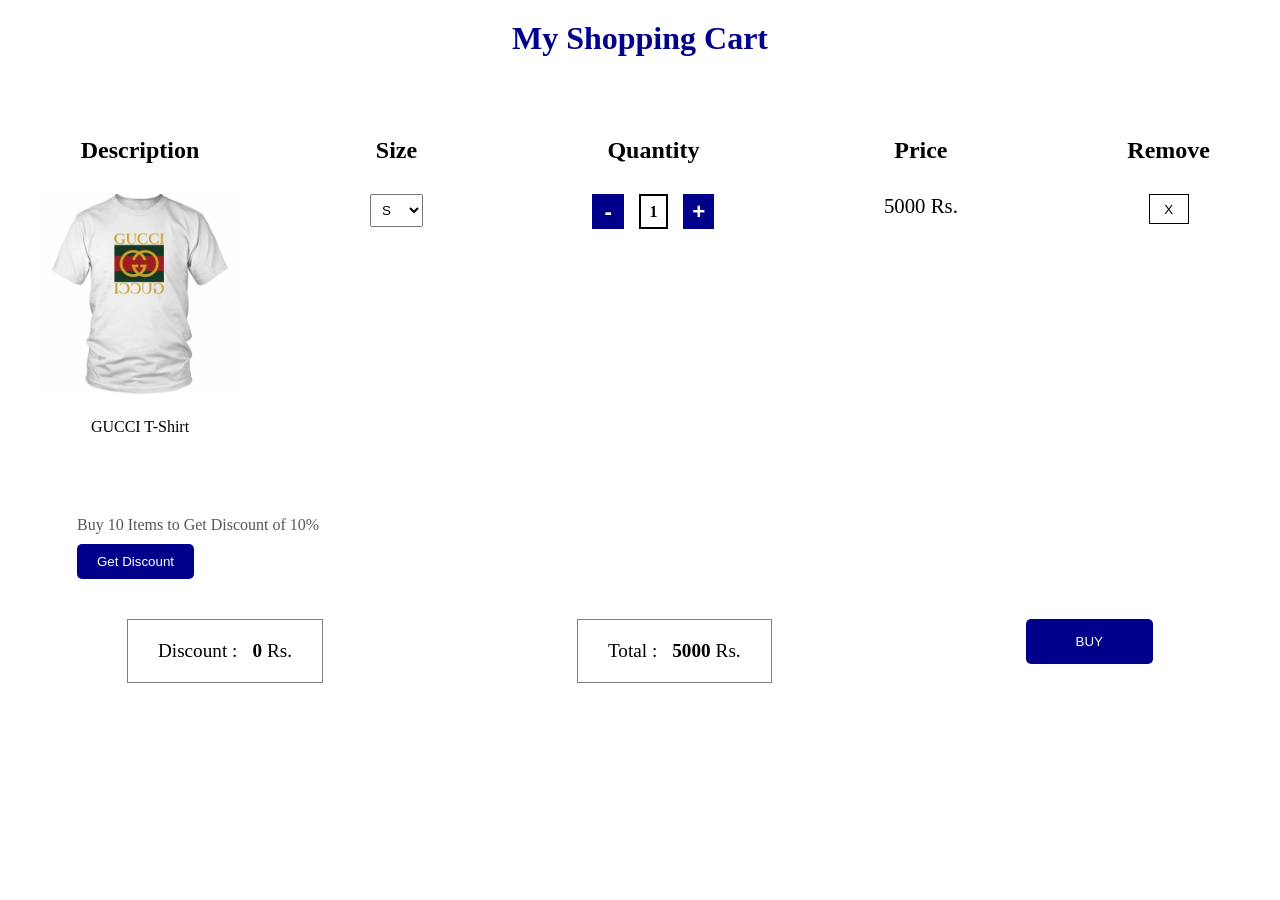
<file: Cart/index.html>
<!DOCTYPE html>
<html lang="en">

<head>
    <meta charset="UTF-8">
    <meta name="viewport" content="width=device-width, initial-scale=1.0">
    <title>Jatin Cart</title>
    <link rel="stylesheet" href="style.css">
    <link rel="shortcut icon" href="cart.png" type="image/x-icon">
</head>

<body>
    <main>
        <div class="container">
            <div class="main-heading">
                <h1 class="main-heading-title">My Shopping Cart</h1>
            </div>
            <div class="cart-info">
                <div class="column">
                    <div class="heading">
                        <span>Description</span>
                    </div>
                    <div class="image">
                        <img src="gucci.jpg" alt="GUCCI-TSHIRT" class="item-image">
                    </div>
                    <div class="item-name">
                        <span class="item-name">GUCCI T-Shirt</span>
                    </div>
                </div>
                <div class="grid">
                    <div class="column">
                        <div class="heading">
                            <span>Size</span>
                        </div>
                        <div class="size-option">
                            <select name="" id="size-select">
                                <option value="S">S</option>
                                <option value="M">M</option>
                                <option value="L">L</option>
                                <option value="XL">XL</option>
                            </select>
                        </div>
                    </div>
                    <div class="column">
                        <div class="heading">
                            <span>Quantity</span>
                        </div>
                        <div class="quantity-btn">
                            <button class="item-plus-minus-btn" id="minus" onclick="decreaseQuantity()">-</button>
                            <span id="item-count"></span>
                            <button class="item-plus-minus-btn" id="plus" onclick="increaseQuantity()">+</button>
                        </div>
                    </div>
                    <div class="column">
                        <div class="heading">
                            <span>Price</span>
                        </div>
                        <div class="price-amount">
                            <span id="price">5000 Rs.</span>
                        </div>
                    </div>
                    <div class="column">
                        <div class="heading">
                            <span>Remove</span>
                        </div>
                        <div class="remove-btn-class">
                            <button class="remove-btn">X</button>
                        </div>
                    </div>
                </div>
            </div>
        </div>
    </main>
    <section>
        <div class="discount">
            <div class="discount-req">
                <span class="notice">Buy 10 Items to Get Discount of 10% </span>
            </div>
            <div class="discount-btn">
                <button id="discount" onclick="disc()">Get Discount</button>
            </div>
        </div>
    </section>
    <section>
        <div class="bill">
            <div class="bill-box">
                <span>Discount :</span>
                <span> <span class="bill-box-price" id="discount-price">0</span>Rs.</span>
            </div>

            <div class="bill-box">
                <span>Total :</span>
                <span> <span class="bill-box-price" id="total-price">5000</span>Rs.</span>
            </div>
            <div class="buy">
                <button id="buy-btn">BUY</button>
            </div>
        </div>
    </section>

    <script src="script.js"></script>
</body>

</html>
</file>
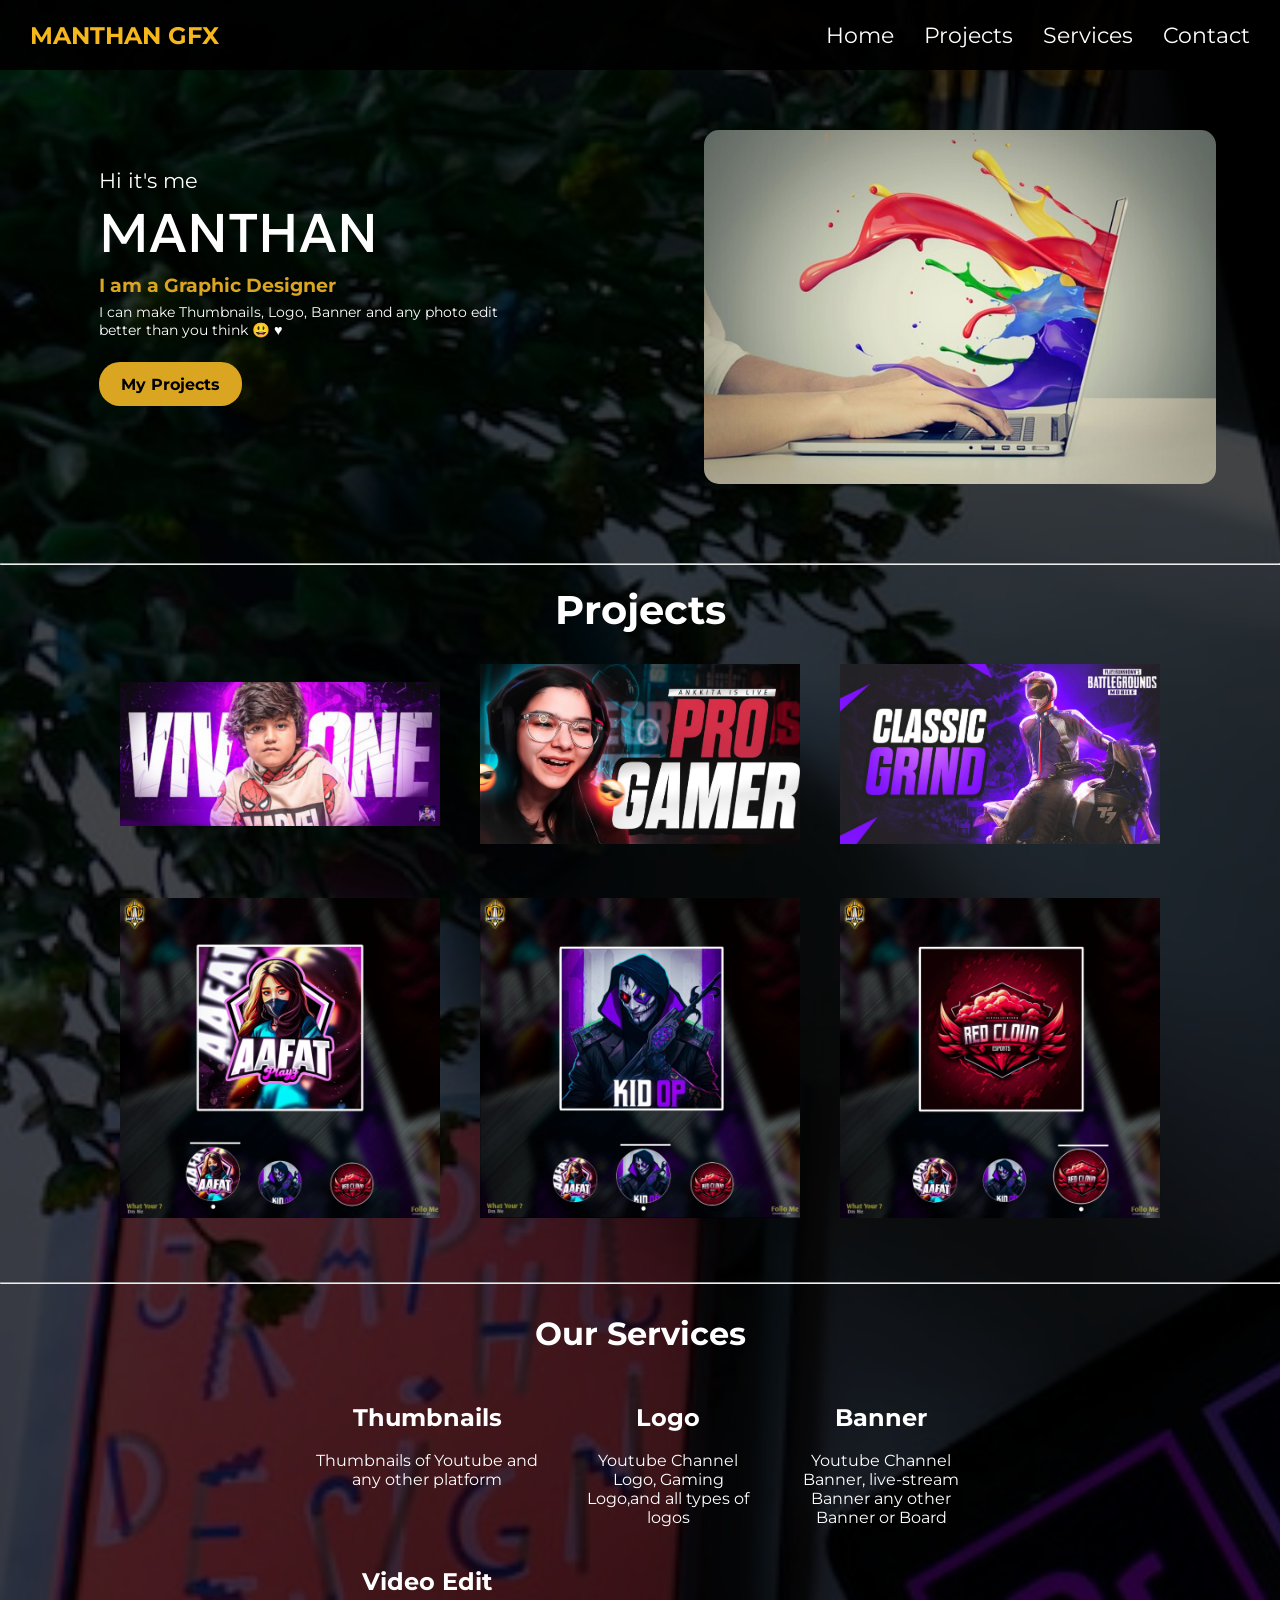
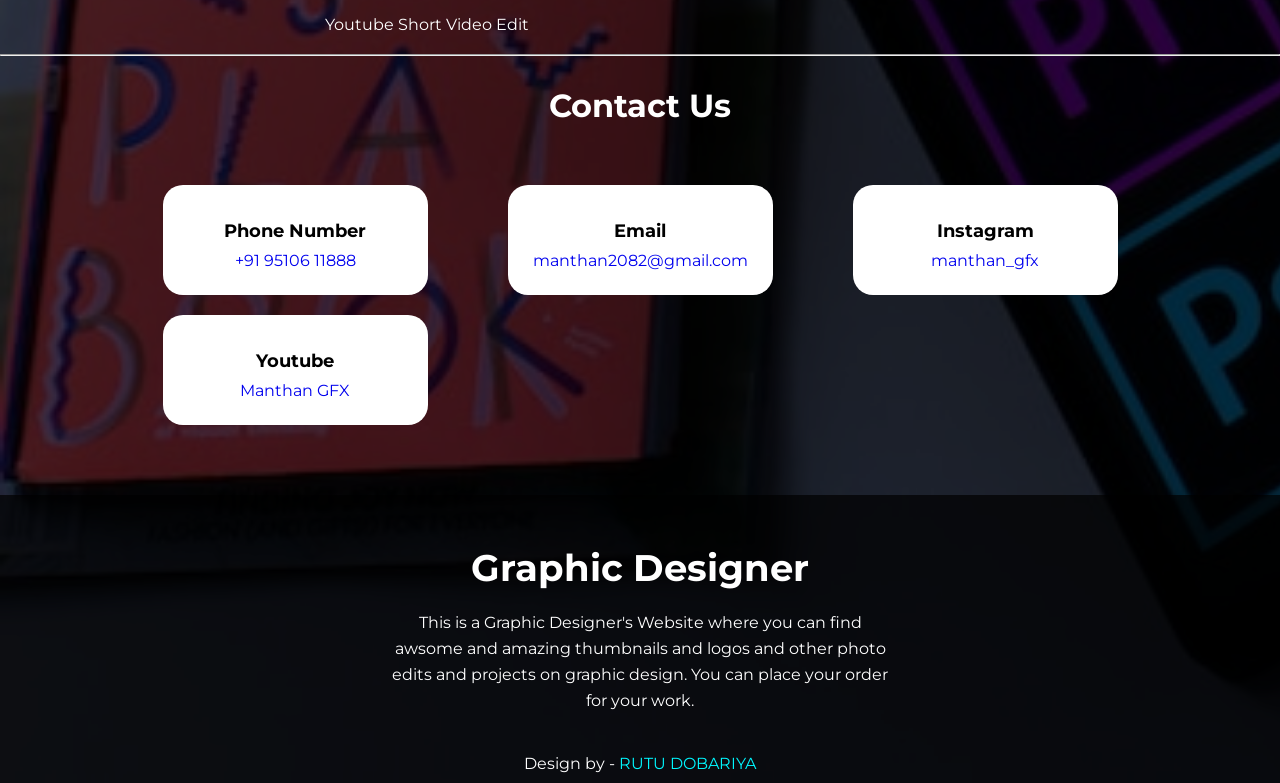
<file: GFX Artist Website/index.html>
<!DOCTYPE html>
<html lang="en">

<head>
  <meta charset="UTF-8" />
  <meta http-equiv="X-UA-Compatible" content="IE=edge" />
  <meta name="viewport" content="width=device-width, initial-scale=1.0" />
  <link rel="stylesheet" href="style.css" />
  <link rel="shortcut icon" href="icon.jpg" type="image/x-icon">
  <title>Manthan GFX</title>
</head>

<body id="home">
  <section class="top-nav">
    <div class="logo">
      <a href="#" class="logolink">Manthan GFX</a>
    </div>
    <div class="nav-bar">
      <ul class="menu">
        <li id="nav-lab1"><a onclick="scrollToContainer2()"> Home </a></li>
        <li id="nav-lab2"><a onclick="scrollToContainer()"> Projects </a></li>
        <li id="nav-lab3"><a onclick="scrollToContainer1()"> Services </a></li>
        <li id="nav-lab4"><a onclick="scrollToContainer3()"> Contact </a></li>
      </ul>
    </div>
    <div class="hamburger">
      <span class="bar" id="bar1"></span>
      <span class="bar" id="bar2"></span>
      <span class="bar" id="bar3"></span>
    </div>
  </section>
  <section class="main-section">
    <div class="container">
      <div class="left-section">
        <div class="info">
          <span class="txt1">Hi it's me</span>
          <span class="txt2">Manthan</span>
          <span class="txt3">I am a Graphic Designer</span>
          <span class="txt4">I can make Thumbnails, Logo, Banner and any photo edit better
            than you think &#128515; &hearts;</span>
          <div class="button">
            <button class="btn" onclick="scrollToContainer()">
              My Projects
            </button>
          </div>
        </div>
      </div>
      <div class="right-section">
        <div class="image">
          <img src="graphic.jpg" alt="" />
        </div>
      </div>
    </div>
  </section>
  <hr />
  <section class="footer-section">
    <div id="projects">
      <h1 class="project-heading" id="project-title">Projects</h1>
      <div class="thumbnails">
        <div class="photos">
          <div class="thumbnails-images">
            <a href="thumbnail1.jpg" target="_blank">
              <img src="thumbnail1.jpg" alt="Thumbanil1" class="thumbnail-hover" />
            </a>
            <a href="thumbnail2.jpg" target="_blank">
              <img src="thumbnail2.jpg" alt="Thumbanil2" class="thumbnail-hover" />
            </a>
            <a href="thumbnail3.jpg" target="_blank">
              <img src="thumbnail3.jpg" alt="Thumbanil3" class="thumbnail-hover" />
            </a>
          </div>
          <div class="logos">
            <a href="logo1.jpg" target="_blank">
              <img src="logo1.jpg" alt="LOGO IMAGE" class="logo-hover" />
            </a>
            <a href="logo2.jpg" target="_blank">
              <img src="logo2.jpg" alt="LOGO IMAGE" class="logo-hover" />
            </a>
            <a href="logo3.jpg" target="_blank">
              <img src="logo3.jpg" alt="LOGO IMAGE" class="logo-hover" />
            </a>
            <div id="service"></div>
          </div>
          
        </div>
      </div>
    </div>
  </section>
  <hr />
  <div class="services">
    <div class="service-heading">
      <h1 class="service-title">Our Services</h1>
    </div>
    <div class="service-list-centre">
      <div class="service-list">
        <ul>
          <li>
            <span class="service-logo"> Thumbnails </span> <br />
            <br />
            <span class="service-text">Thumbnails of Youtube and any other platform
            </span>
          </li>
          <li>
            <span class="service-logo"> Logo </span> <br />
            <br /><span class="service-text"> Youtube Channel Logo, Gaming Logo,and all types of logos
            </span>
          </li>
          <li>
            <span class="service-logo"> Banner </span> <br />
            <br /><span class="service-text"> Youtube Channel Banner, live-stream Banner any other Banner or
              Board</span>
          </li>
          <li>
            <span class="service-logo"> Video Edit </span> <br />
            <br />
            <span class="service-text">Youtube Short Video Edit </span>
          </li>
        </ul>
      </div>
    </div>
  </div>
  <hr />
  <div class="contact" id="contact">
    <div class="contact-heading">
      <h1>Contact Us</h1>
    </div>
    <div class="boxing">
      <div class="box1">
        <span class="box-heading">Phone Number</span>
        <a href="tel:95106 11888">+91 95106 11888</a>
      </div>
      <div class="box1">
        <span class="box-heading">Email</span>
        <span>
          <a href="mailto:jatinpanesiya2003@gmail.com" class="email">manthan2082@gmail.com</a>
        </span>
      </div>
      <div class="box1">
        <span class="box-heading">Instagram</span>
        <span>
          <a href="https://www.instagram.com/manthan_gfx/" target="_blank">manthan_gfx</a>
        </span>
      </div>
      <div class="box1">
        <span class="box-heading">Youtube</span>
        <span>
          <a href="https://www.youtube.com/channel/UC1viQAFvqOLVQQ4PRvOuAbA" target="_blank">Manthan GFX</a>
        </span>
      </div>
    </div>
  </div>
  <footer class="main-footer">
    <div class="footer-heading">
      <h2>Graphic Designer</h2>
    </div>
    <div class="footer-footer">
      <div class="footer-info">
        <span>This is a Graphic Designer's Website where you can find awsome and
          amazing thumbnails and logos and other photo edits and projects on
          graphic design. You can place your order for your work.
        </span>
      </div>
    </div>
    <div class="copyright">
      <span> Design by - <span class="credit">Rutu Dobariya</span></span>
    </div>
  </footer>
  <script src="script.js"></script>
</body>

</html>
</file>
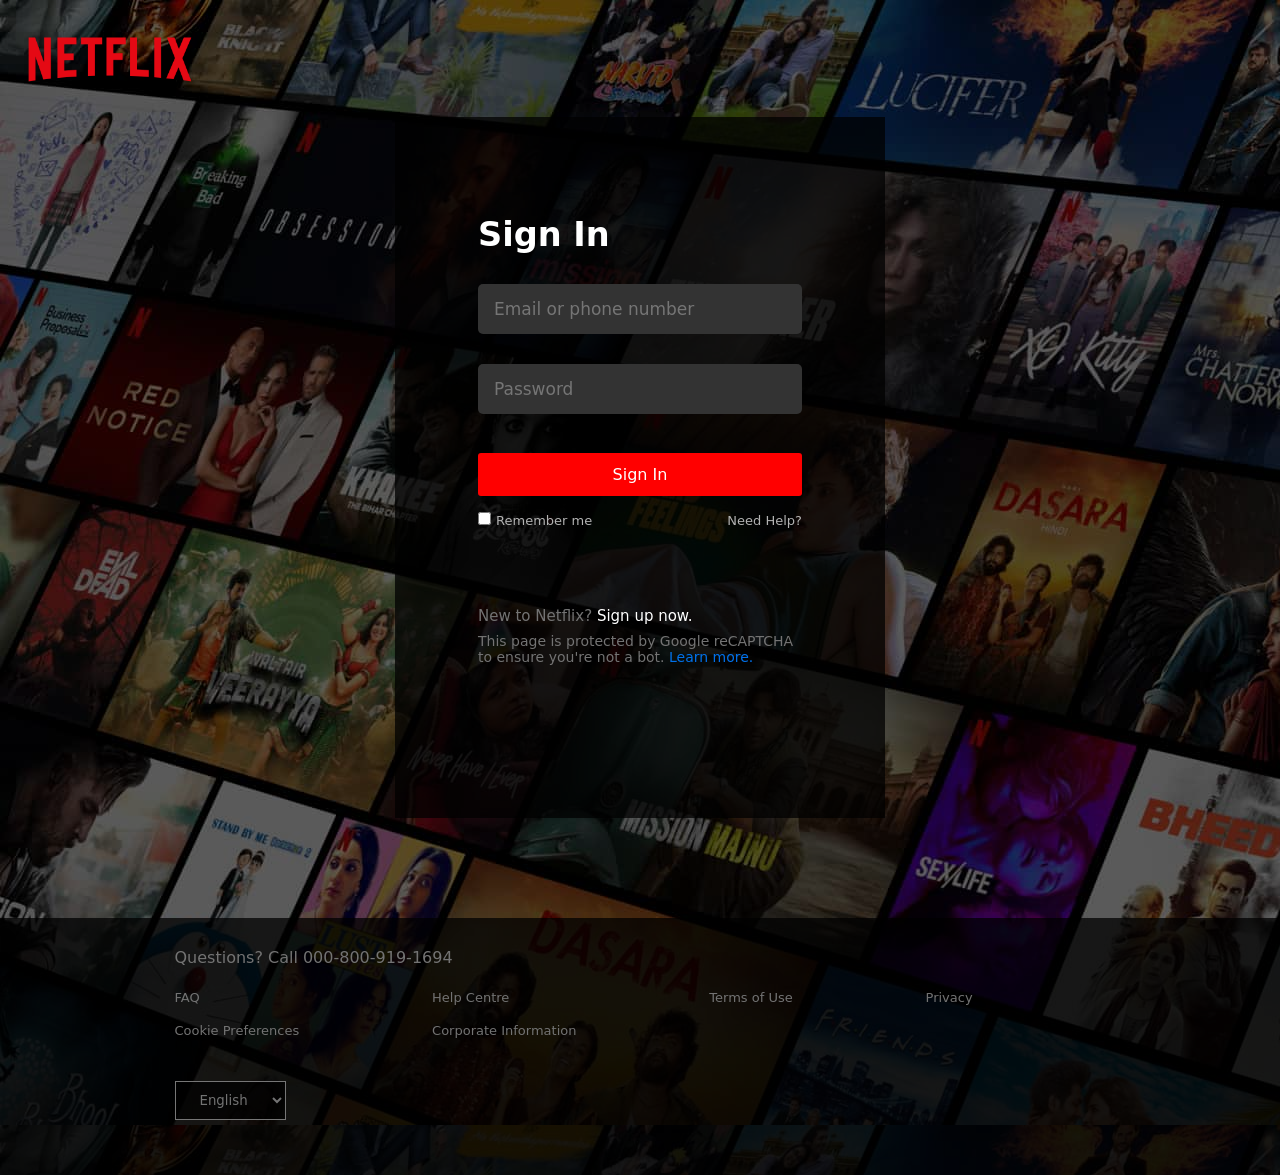
<file: Netflix Login Page Clone/index.html>
<!DOCTYPE html>
<html lang="en">

<head>
  <meta charset="UTF-8" />
  <meta http-equiv="X-UA-Compatible" content="IE=edge" />
  <meta name="viewport" content="width=device-width, initial-scale=1.0" />
  <title>Netflix</title>
  <link rel="shortcut icon" href="icon.ico" type="image/x-icon" />
  <link rel="stylesheet" href="style.css" />
</head>

<body>
  <header class="header">
    <img src="logo.png" alt="" id="logoimg" />
  </header>
  <main>
    <div class="container">
      <div class="user-info">
        <div class="heading">
          <h1>Sign In</h1>
        </div>
        <div class="input-feilds">
          <input type="text" placeholder="Email or phone number">
          <input type="password" name="" id="" placeholder="Password" />
        </div>
        <div class="buttons">
          <button id="sign-btn">Sign In</button>
        </div>
        <div class="footer">
          <div class="left-footer">
            <input type="checkbox" id="lebel" />

            <label for="lebel">Remember me</label>
          </div>
          <div class="right-footer">
            <a href="#"><span>Need Help?</span></a>
          </div>
        </div>
        <footer class="main-footer">
          <div class="signin">
            <span>New to Netflix?</span> <a href="#">Sign up now.</a>
          </div>
          <div class="warn">
            <span>This page is protected by Google reCAPTCHA to ensure you're not a bot.</span>
            <a href="#">Learn more.</a>
          </div>
        </footer>
      </div>
  </main>
  </div>
  <footer id="page-footer">
    <div class="foot">
      <div class="call">
        <span>Questions? Call</span> <a href="#">000-800-919-1694</a>
      </div>
      <div class="footer-links">
        <ul>

          <li class="footer-tag"> <a href="#">FAQ</a> </li>
          <li class="footer-tag"> <a href="#">Help Centre</a> </li>
          <li class="footer-tag"> <a href="#">Terms of Use</a> </li>
          <li class="footer-tag"> <a href="#">Privacy</a> </li>
          <li class="footer-tag"> <a href="#">Cookie Preferences</a> </li>
          <li class="footer-tag"> <a href="#">Corporate Information</a> </li>
        </ul>
      </div>
      <div class="lang">
        <select name="" id="lang-select">
          <option value="English">English</option>
          <option value="Hindi">Hindi</option>
        </select>
      </div>
    </div>
  </footer>
</body>

</html>
</file>
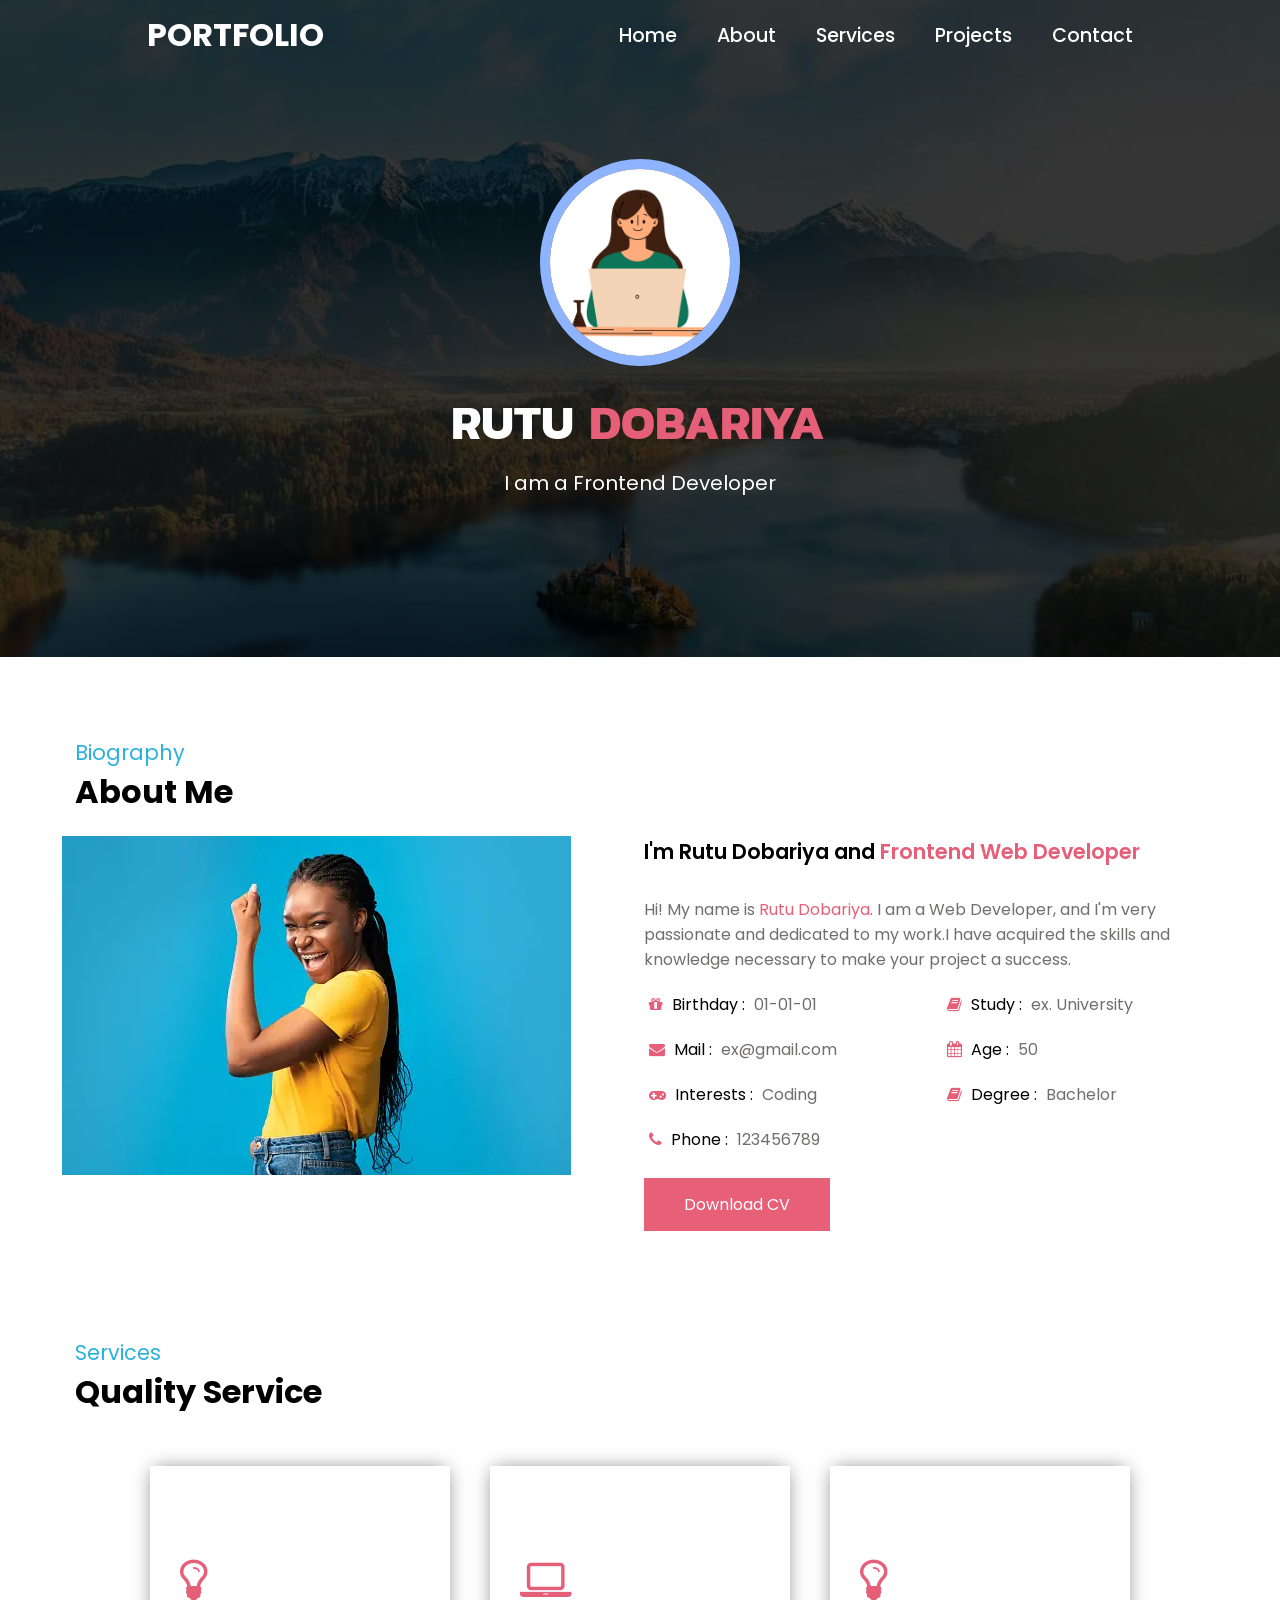
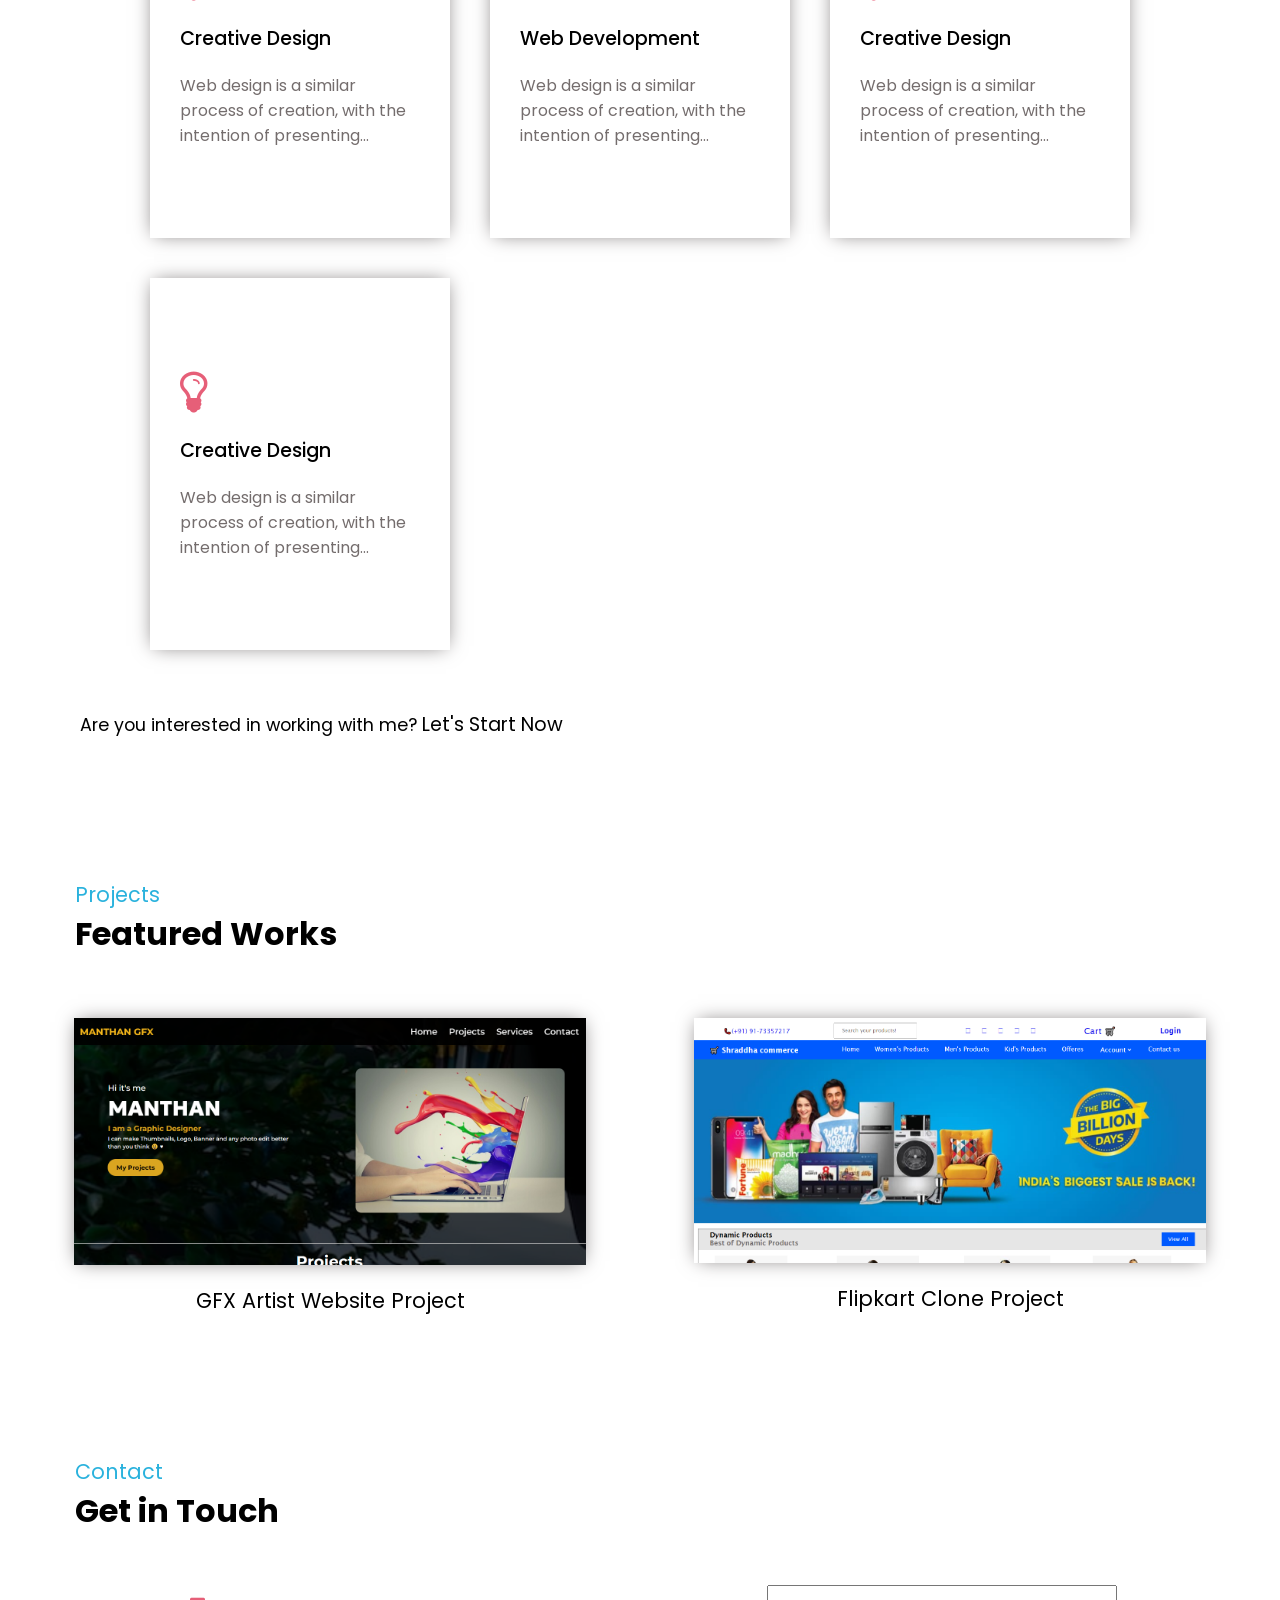
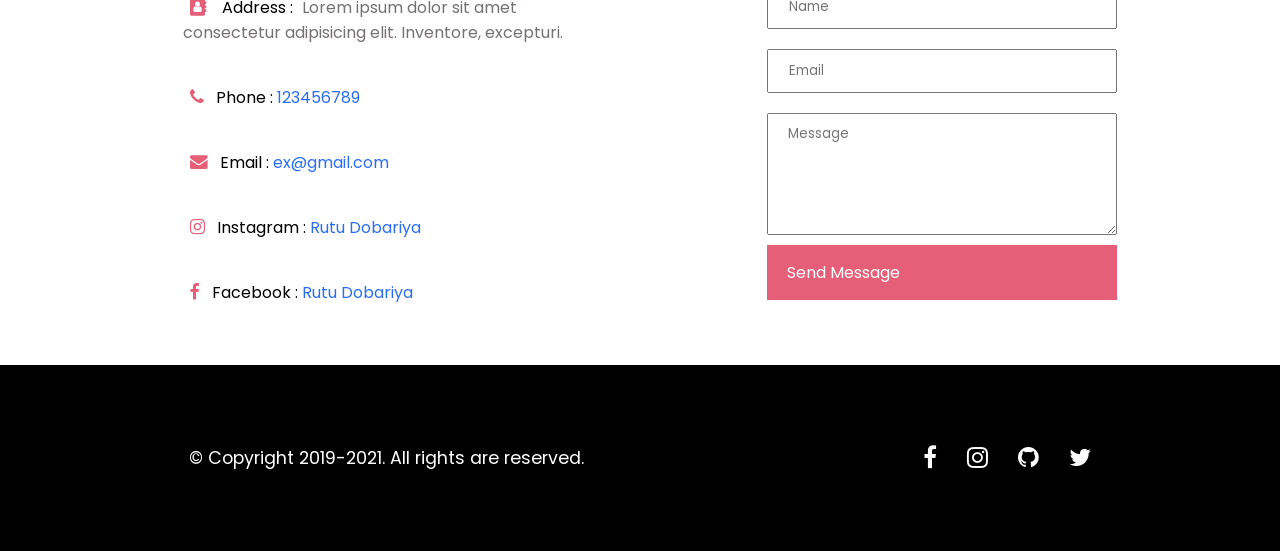
<file: Portfolio/index.html>
<!DOCTYPE html>
<html lang="en">

<head>
    <meta charset="UTF-8" />
    <meta name="viewport" content="width=device-width, initial-scale=1.0" />
    <title>Portfolio</title>
    <link rel="stylesheet" href="style.css" />
    <link rel="stylesheet" href="https://cdnjs.cloudflare.com/ajax/libs/font-awesome/4.7.0/css/font-awesome.min.css" />
    <link rel="shortcut icon" href="girl.jpg" type="image/x-icon">
</head>

<body>
    <header class="main-header">
        <div class="header-content">
            <div class="header-logo">
                <h1 class="header-logo-content">PORTFOLIO</h1>
            </div>
            <div class="menu">
                <nav>
                    <ul class="nav-bar">
                        <li><a id="home" onclick="scroll1()">Home</a></li>
                        <li><a id="about" onclick="scroll2()">About</a></li>
                        <li><a id="services" onclick="scroll3()">Services</a></li>
                        <li><a id="projecttt" onclick="scroll4()">Projects</a></li>
                        <li><a id="contact" onclick="scroll5()">Contact</a></li>
                    </ul>
                </nav>
            </div>
            <div class="hamburger">
                <span class="bar" id="bar1"></span>
                <span class="bar" id="bar2"></span>
                <span class="bar" id="bar3"></span>
            </div>
        </div>
    </header>
    <section class="main" id="main_header">
        <div class="main-container">
            <div class="main-img">
                <img src="girl.jpg" alt="" />
                <div class="heading">
                    <h1>RUTU <span>DOBARIYA</span></h1>
                </div>
                <div class="info">
                    <span>I am a Frontend Developer</span>
                </div>
            </div>
        </div>
    </section>

    <section class="about">
        <div class="about-container">
            <div class="about-heading">
                <span class="pink">Biography</span> <br />
                <span class="heading-title" id="aboutme">About Me</span>
            </div>
        </div>
        <div class="about-content">
            <div class="left-section">
                <img src="girlimage.jpg" alt="My Photo" />
            </div>
            <div class="right-section">
                <div class="name">
                    <span> <span class="span1">I'm Rutu Dobariya and</span>
                        <span class="name-span2">Frontend Web Developer</span>
                    </span>
                </div>
                <div class="my-intro">
                    <span>
                        Hi! My name is <span class="name-span2">Rutu Dobariya</span>. I am
                        a Web Developer, and I'm very passionate and dedicated to my
                        work.I have acquired the skills and knowledge necessary to make
                        your project a success.
                    </span>
                </div>
                <div class="my-info">
                    <div class="birtday">
                        <span><span class="fa fa-gift" style="color: #e65f78; padding: 0 5px"></span>
                            <span>Birthday :</span>
                            <span class="my-info-data">01-01-01</span></span>
                    </div>
                    <div class="study">
                        <span><span class="fa fa-book" style="color: #e65f78; padding: 0 5px"></span>
                            <span>Study :</span>
                            <span class="my-info-data">ex. University</span></span>
                    </div>
                    <div class="mail">
                        <span><span class="fa fa-envelope" style="color: #e65f78; padding: 0 5px"></span>
                            <span>Mail :</span>
                            <span class="my-info-data">ex@gmail.com</span></span>
                    </div>
                    <div class="age">
                        <span><span class="fa fa-calendar" style="color: #e65f78; padding: 0 5px"></span>
                            <span>Age :</span> <span class="my-info-data">50</span></span>
                    </div>
                    <div class="interests">
                        <span><span class="fa fa-gamepad" style="color: #e65f78; padding: 0 5px"></span>
                            <span>Interests :</span>
                            <span class="my-info-data">Coding</span></span>
                    </div>
                    <div class="Degree">
                        <span><span class="fa fa-book" style="color: #e65f78; padding: 0 5px"></span>
                            <span>Degree :</span>
                            <span class="my-info-data">Bachelor</span></span>
                    </div>
                    <div class="Phone">
                        <span><span class="fa fa-phone" style="color: #e65f78; padding: 0 5px"></span>
                            <span>Phone :</span>
                            <span><a href="#" class="my-info-data">123456789</a></span></span>
                    </div>
                </div>
                <div class="cv">
                    <a href="Jatin's Resume.pdf" class="cv-link" target="_blank">Download CV</a>
                </div>
            </div>
        </div>
    </section>

    <section class="service" id="service">
        <div class="service-container">
            <div class="about-heading">
                <span class="pink">Services</span> <br />
                <span class="heading-title" id="aboutme">Quality Service</span>
            </div>
            <div class="service-main-box">
                <div class="service-box">
                    <div class="service-icon">
                        <span class="fa fa-lightbulb-o" style="color: #e65f78; font-size: 3rem;"></span>
                    </div>
                    <div class="service-name">
                        <span>Creative Design</span>
                    </div>
                    <div class="service-info">
                        <span>Web design is a similar process of creation, with the intention of presenting...</span>
                    </div>
                </div>
                <div class="service-box">
                    <div class="service-icon">
                        <span class="fa fa-laptop" style="color: #e65f78; font-size: 3rem;"></span>
                    </div>
                    <div class="service-name">
                        <span>Web Development </span>
                    </div>
                    <div class="service-info">
                        <span>Web design is a similar process of creation, with the intention of presenting...</span>
                    </div>
                </div>
                <div class="service-box">
                    <div class="service-icon">
                        <span class="fa fa-lightbulb-o" style="color: #e65f78; font-size: 3rem;"></span>
                    </div>
                    <div class="service-name">
                        <span>Creative Design</span>
                    </div>
                    <div class="service-info">
                        <span>Web design is a similar process of creation, with the intention of presenting...</span>
                    </div>
                </div>
                <div class="service-box">
                    <div class="service-icon">
                        <span class="fa fa-lightbulb-o" style="color: #e65f78; font-size: 3rem;"></span>
                    </div>
                    <div class="service-name">
                        <span>Creative Design</span>
                    </div>
                    <div class="service-info">
                        <span>Web design is a similar process of creation, with the intention of presenting...</span>
                    </div>
                </div>
               
            </div>
            <div class="service-footer">
                <span>Are you interested in working with me? <a href="#" class="work-start-link">Let's Start
                        Now</a></span>
            </div>
        </div>
    </section>

    <section class="projects" id="project">
        <div class="project-container">
            <div class="about-heading">
                <span class="pink">Projects</span> <br />
                <span class="heading-title" id="aboutme">Featured Works</span>
            </div>
            <div class="project-example">
                <div class="example">
                    <a href="https://manthangfx.netlify.app/" target="_blank"><img class="project-link"
                            src="manthan.png" alt="project1"> GFX Artist Website Project</a>
                </div>
                <div class="example">
                    <a href="https://jatinflipkart.netlify.app/" target="_blank"><img class="project-link"
                            src="flipkart.png" alt="project1"> Flipkart Clone Project</a>
                </div>
            </div>
        </div>
    </section>

    <section class="contact">
        <div class="contact-container" id="contact-page">
            <div class="about-heading">
                <span class="pink">Contact</span> <br />
                <span class="heading-title" id="aboutme">Get in Touch </span>
            </div>
            <div class="main-contact">
                <div class="contact-details">
                    <div class="info-contact">
                        <span class="fa fa-address-book" style="color: #e65f78; font-size:1.1rem; padding:0 7px"></span> <span>Address : </span>
                        <span style="color:#767171;">Lorem ipsum dolor sit amet consectetur adipisicing elit. Inventore,
                            excepturi.</span>
                    </div>
                    <div class="info-contact">
                        <span class="fa fa-phone" style="color: #e65f78; font-size:1.1rem; padding:0 7px">
                        </span><span>Phone :</span>
                        <a href="#">123456789</a>
                    </div>
                    <div class="info-contact">
                        <span class="fa fa-envelope"
                            style="color: #e65f78; font-size:1.1rem; padding:0 7px"></span><span>Email : </span>
                        <a href="#"> ex@gmail.com</a>
                    </div>
                    <div class="info-contact">
                        <span class="fa fa-instagram"
                            style="color: #e65f78; font-size:1.1rem; padding:0 7px"></span><span>Instagram : </span>
                        <a href="#">Rutu Dobariya</a>
                    </div>
                    <div class="info-contact">
                        <span class="fa fa-facebook"
                            style="color: #e65f78; font-size:1.1rem; padding:0 7px"></span><span>Facebook : </span>
                        <a href="#">Rutu Dobariya</a>
                    </div>
                </div>
                <div class="contact-form">
                    <input type="text" placeholder="Name" class="inpt" autocomplete="off">
                    <input type="email" placeholder="Email" class="inpt" autocomplete="off">
                    <textarea cols="30" rows="5" placeholder="Message" class="inpt" autocomplete="off"></textarea>
                    <a href="index.html" class="send-message-btn"> Send Message</a>
                </div>
            </div>
        </div>
    </section>


    <footer class="main-footer">
        <div class="footer-container">
            <div class="copyright">
                <span>© Copyright 2019-2021. All rights are reserved.</span>
            </div>
            <div class="social">
                <a href="#" class="fa fa-facebook"></a>
                <a href="#" class="fa fa-instagram"></a>
                <a href="#" class="fa fa-github"></a>
                <a href="#" class="fa fa-twitter"></a>
            </div>
        </div>
    </footer>
    <script src="script.js"></script>
</body>

</html>
</file>
<file: Cart/style.css>
*{
    margin: 0;
    padding: 0;
    box-sizing: border-box;
}
.cart-info{
    display: flex;
    justify-content: space-between;
    margin: 50px 0;
    padding: 0 40px;
}
.item-image{
    width: 200px;
}
.main-heading{
    text-align: center;
    margin: 20px 0;
    color: darkblue;
}
.heading{
    padding: 30px 0;
    font-size: 1.5rem;
    font-weight: bolder;
}
.column{
    text-align: center;
}

.item-name{
    padding: 20px 0 0 0 ;
}
.item-plus-minus-btn{
    background-color: darkblue;
    border: none;
    width: 40px;
    height: 35px;
    color: #fff;
    font-size: 1.4rem;
    text-align: center;
    font-weight: bolder;
    cursor: pointer;
}
#item-count{
    width: 29%;
    height: 35px;
    text-align: center;
    border: solid black 2px;
    display: flex;
    justify-content: center;
    align-items: center;
    font-weight: bold;
}
.quantity-btn{
    display: flex;
    gap: 15px;
    justify-content: center;
}
.remove-btn{
    height: 30px;
    width: 40px;
    cursor: pointer;
    background-color: #FFF;
    border: solid black 1px;
}
#size-select{
    padding: 7px;
}
#price{
    font-size: 1.3rem;
    text-align: center;
}

.bill-box{
    display: flex;
    padding: 20px 30px;
    border: solid grey 1px;
}
.bill{
    justify-content: space-around;
    display: flex;
    font-size: 1.2rem;
    padding:  0 0 50px 0;
}
.bill-box-price{
    padding: 0 5px 0 15px;
    font-weight: bolder;
}

.notice{
    color: rgb(88, 86, 86);
}
.discount{
 padding: 30px 77px;

}
#discount{
    margin: 10px 0;
    padding: 10px 20px;
    color: #fff;
    background-color: darkblue;
    border: none;
    border-radius: 5px;
    cursor: pointer;
}
#buy-btn{
    padding: 15px 50px;
    color: #fff;
    background-color: darkblue;
    border: none;
    border-radius: 5px;
    cursor: pointer;

}
.grid{
    display: flex;
    justify-content: space-between;
    width: 75%;
    padding: 0 30px;
}

@media (max-width:750px){
    .grid{
        display: grid;
        grid-template-columns: auto auto;
        gap: 10px;
    }
    .cart-info{
        padding: 0 10px;
    }
    .buy{
        text-align: center;
    }
    .discount{
        text-align: center;
    }
    .bill{
        align-items: center;
    }
}
@media (max-width:590px){
    .bill{
        display: grid;
        gap: 20px;
    }
    .grid{
        padding: 0 20px;
        width: 100%;
    }
    .cart-info {
        margin: 0 0 15px 0 ;
        padding: 0 10px;
    }
}

@media (max-width:450px){
    .item-image {
        width: 40vw;
    }
    .heading{
        font-size: 5.5vw;
    }
    .main-heading-title{
        font-size: 10vw;
    }
    .discount {
        padding: 10px 0px;
    }
}
</file>
<file: GFX Artist Website/style.css>
@import url("https://fonts.googleapis.com/css2?family=Montserrat:ital,wght@0,500;0,600;0,700;0,800;0,900;1,500;1,600;1,700;1,800;1,900&display=swap");
@import url("https://fonts.googleapis.com/css2?family=Geologica:wght@800;900&family=Nova+Cut&display=swap");
a {
  text-decoration: none;
}
li {
  list-style: none;
}
.logolink {
  text-transform: uppercase;
  color: #f5b71b;
  font-weight: bold;
  font-size: 1.5rem;
}
body {
  background-image: url("back.jpg");
  background-repeat: no-repeat;
  background-size: cover;
}

* {
  box-sizing: border-box;
  margin: 0;
  padding: 0;
  font-family: "Montserrat", sans-serif;
}

.top-nav {
  display: flex;
  flex-direction: row;
  align-items: center;
  justify-content: space-between;
  color: #fff;
  height: 70px;
  padding: 0 30px;
  background-color: #000000eb;
  position: fixed;
  width: 100%;
}
.hamburger{
  display: none;
}
.menu{
  display: flex;
  gap: 30px;
  font-size: 1.4rem;
}
.container {
  background-color: #000000b8;
  width: 100%;
  display: flex;
  justify-content: space-around;
  padding: 130px 0 75px 0;
}
.info {
  display: grid;
}
.info span {
  margin: 3px 0;
}
.txt1 {
  color: #fff;
  font-size: 1.3rem;
}
#projects{
  text-align: center;
}
#project-title{
  padding: 20px 0;
}
.txt2 {
  font-family: "Geologica", sans-serif;
  text-transform: uppercase;
  font-size: 3.4rem;
  color: #fff;
}
.txt3 {
  color: goldenrod;
  font-weight: bolder;
  font-size: 1.2rem;
}
.txt4 {
  color: white;
  font-size: 0.9rem;
}
.left-section {
  width: 40%;
  padding: 35px;
}
.right-section {
  width: 40%;
  display: flex;
  align-items: center;
}
.button button {
  margin: 20px 0;
  background-color: goldenrod;
  color: #000;
  border: solid #fff0 2px;
  padding: 10px 20px;
  cursor: pointer;
  border-radius: 21px;
  font-weight: bolder;
  font-size: 1.01rem;
}
.button button:hover {
  background-color: transparent;
  color: white;
  border: solid #73ff00 1px;
}
.image img {
  border-radius: 15px;
  width: 100%;
  height: auto;
}
.footer-section {
  background-color: #000000b8;
  padding: 0 20px;
}
.photos img {
  margin: 10px 20px;
  width: 25vw;
}
.thumbnail-images1 {
  width: 30vw;
}

.thumbnails-images {
  display: flex;
  justify-content: center;
  align-items: center;
  margin-bottom: 30px;
}
.logos {
  display: flex;
  justify-content: center;
  align-items: center;
  margin-top: 30px;
  padding-bottom: 50px;
}
.thumbnails-heading {
  color: #fff;
}
.project-heading {
  font-size: 2.5rem;
  padding-top: 20px;
  color: #fff;
}
.thumbnail-hover:hover {
  border: solid #73ff00 1.5px;
  box-shadow: 0px 0px 10px #73ff00;
}
.logo-hover:hover {
  border: solid #ff0000 1.5px;
  box-shadow: 0px 0px 10px #ff0000;
}

.main-footer {
  background-color: #000000eb;
  color: #fff;
  text-align: center;
  padding: 50px 0 10px 0;
}
.main-footer h2 {
  font-size: 2.3rem;
  padding: 0 0 20px 0;
}
.footer-info {
  width: 40%;
  line-height: 26px;
  text-align: center;
}
.footer-footer {
  display: flex;
  justify-content: center;
}

.credit {
  text-transform: uppercase;
  color: rgb(0, 247, 255);
}
.copyright {
  margin-top: 40px;
}

.service-list ul {
  color: #fff;
  display: grid;
  grid-template-columns: auto auto auto;
  justify-content: center;
}
.service-list {
  width: 55%;
  text-align: center;
}
.service-list ul li {
  margin: 20px;
}
.services {
  background-color: #000000b8;
}
.service-heading {
  display: flex;
  justify-content: center;
  color: #fff;
  padding: 30px 0;
}
.service-list-centre {
  display: flex;
  justify-content: center;
}
.service-logo {
  font-weight: bold;
  font-size: 1.5rem;
}
.contact {
  background-color: #000000b8;
  color: #fff;
}
.menu li a{
  cursor: pointer;
}
.menu li a:hover{
  text-decoration: underline;
  color: #f5b71b;
}
.contact-heading {
  display: flex;
  justify-content: center;
  padding: 30px 0;
}
.boxing {
  display: grid;
  grid-template-columns: auto auto auto;
  padding: 20px 0 60px 0;
  justify-content: center;
}
.box1 {
  text-align: center;
  display: flex;
  flex-direction: column;
  justify-content: center;
  background-color: white;
  color: black;
  width: 265px;
  height: 110px;
  margin: 10px 40px;
  border-radius: 20px;
  padding: 0 3px;
}
.box-heading {
  font-weight: bold;
  font-size: 1.1rem;
  padding: 10px 0;
}

@media (max-width: 1010px) {
  .boxing {
    grid-template-columns: auto auto;
  }
}

@media (max-width: 750px) {
  .right-section {
    display: none;
  }

  .hamburger{
    display: block;
    cursor: pointer;
  }
  .bar{
    display: block;
    background-color: #fff;
    width: 25px;
    height: 3px;
    margin: 5px;
  }
  .menu{
    position: fixed;
    width: 100%;
    left: 0;
    justify-content: center;
    top: -300px;
    transition: 0.5s ease-in-out;
    text-align: center;
    flex-direction: column;
    background-color: #000000eb;
    padding: 30px 0;
  }
  
  .info{
    padding: 60px 0 20px 0;
  }
  .hamburger.active #bar1{
    transform: translateY(8px) rotate(45deg);
  }
  .hamburger.active #bar3{
    transform: translateY(-8px) rotate(-45deg);
  }
  .hamburger.active #bar2{
    opacity: 0;
  }
  .menu.active {
    top: 70.3px;
  }
  .container {
    padding: 0;
    justify-content: flex-start;
  }
}
@media (max-width:640px){
  .boxing {
    grid-template-columns: auto;
  }
  .box1{
    width: 280px;
  }
}
@media (max-width: 500px) {
  .thumbnails-images {
    display: grid;
  }
  .logos {
    display: grid;
  }
  .photos img {
    width: 80vw;
  }
  .footer-info {
    width: 80%;
  }
  .footer-info span {
    font-size: 0.9rem;
  }
  .service-list ul {
    grid-template-columns: auto auto;
  }
}
@media (max-width: 330px) {
  .footer-heading h2 {
    font-size: 1.7rem;
  }
  .txt2 {
    font-family: "Geologica", sans-serif;
    text-transform: uppercase;
    font-size: 15vw;
    color: #fff;
  }
  .txt3 {
    color: goldenrod;
    font-weight: bolder;
    font-size: 6vw;
  }
  .txt4 {
    color: white;
    font-size: 0.9rem;
  }
  .button button {
    font-size: 8vw;
  }
  .logo a {
    font-size: 8vw;
  }
}
@media (max-width:290px){
  .service-logo{
    font-size: 8vw;
  }
  .box1{
    width: 80vw;
  }
  .email{
    font-size: 5vw
  }
  .contact-heading h1{
    font-size: 12vw;
  }
  .service-list ul {
    grid-template-columns: auto ;
  }
}
@media (max-width: 200px) {
  .logo {
    display: none;
  }
  .project-heading {
    font-size: 15vw;
  }
  .service-title{
    font-size: 15vw;
  }
}
</file>
<file: Netflix Login Page Clone/style.css>
*{
    margin: 0;
    padding: 0;
    list-style: none;
    text-decoration: none;
    color: white;
    font-family: system-ui;
    box-sizing: border-box;
}

html{
    background-image: url('backimage.jpg');
}
body{
    background-color: rgb(0 0 0 / 53%);
}
#logoimg{
    width: 200px;
    height: auto;
    margin-left: 10px;
}
.container{
    display: flex;
    justify-content: center;
}
.user-info{
    background-color: rgba(0,0,0,.75);
    display: grid;
    justify-content: center;
    padding: 83px;
    width: 490px;
}
.input-feilds{
    display: flex;
    flex-direction: column;
}
.input-feilds input{
    height: 50px;
    background-color: #333;
    color: #fff;
    border: 0;
    margin: 15px 0px;
    padding: 16px;
    font-size: 17px;
    border-radius: 5px;
}
#sign-btn{
    border: none;
    background-color: red;
    color: white;
    font-size: 16px;
    margin: 24px 0 0 0 ;
    width: 100%;
    padding: 12px 0;
    font-weight: 500;
    border-radius: 3px;
    cursor: pointer;
}

.footer{
    display: flex;
    justify-content: space-between;
    margin: 6px 0 0 0;
    height: 35px;
    align-items: center;

}
.left-footer label{
    color: rgb(179, 179, 179);
    font-size: 13px;
}
.right-footer span{
    color: rgb(179, 179, 179);
    font-size: 13px;
}
.right-footer span:hover{
    text-decoration: underline;
}
.signin span{
    color: #737373;
}
.warn span{
    color: #737373;
}
.signin{
    font-size: 15px;
}
.signin a:hover{
    text-decoration: underline;
}
.warn{
    margin-top: 8px;
    font-size: 14px;
}
.warn a{
    color: #0071eb;
}
.warn a:hover{
    text-decoration: underline;
}
.main-footer{
    margin: 70px 0;
}
.heading h1{
    padding: 15px 0px;
    font-size: 2.1rem;
}
#page-footer{
    background-color: rgba(0,0,0,.75);
    margin-top: 100px;
}
#lang-select {
    color: #737373;
    background-color: rgba(0,0,0,.75);
    padding: 10px 20px;
    margin: 25px 0;
}
.footer-links ul{
    margin: 23px  0 0 0 ;
    display: grid;
    font-size: 13px;
    grid-template-columns: auto auto auto auto;
}

.call a,span{
    color: #737373;
}
.footer-links a{
    color: #737373;
}
.footer-links a:hover{
    text-decoration: underline;
}
.foot{
    margin: 0 174.5px;
    padding: 30px 0;
}
.footer-links ul li{
    margin-bottom: 18px;
}
@media (max-width :750px){
    body{
        background-color: black;
    }
    .user-info{
        justify-content: flex-start;
        padding: 0 30px;
        width: 100%;
    }
    .footer-links ul{
        grid-template-columns: auto auto auto;
    }
    .foot{
        margin: 0 20px;
        padding: 30px 0;
    }
    .input-feilds input{
        width: 100%;
    }
}
@media (max-width :370px){
    .user-info{
        justify-content: flex-start;
        padding: 0 30px;
        width: 100%;
    }
    .footer-links ul{
        grid-template-columns: auto auto;
    }
    #logoimg{
        width: 150px;
        height: auto;
        margin-left: 10px;
    }
    .call{
        display: grid;
    }
}
</file>
<file: Portfolio/style.css>
@import url("https://fonts.googleapis.com/css2?family=Poppins:ital,wght@0,300;0,500;0,600;0,700;0,800;0,900;1,300;1,500;1,700&display=swap");

@import url("https://fonts.googleapis.com/css2?family=Kanit:ital,wght@0,300;0,400;1,400&display=swap");

* {
  margin: 0;
  padding: 0;
  box-sizing: border-box;
  list-style: none;
  text-decoration: none;
  font-family: "Poppins", sans-serif;
}

.main-header {
  position: fixed;
  width: 100%;
  z-index: 50;
  transition: 0.2s ease-in-out;
}

h1 {
  color: #fff;
}
.bar {
  display: block;
  width: 25px;
  height: 3px;
  margin: 5px;
  background-color: #2b6df3;
}
.header-content {
  display: flex;
  justify-content: space-around;
  height: 70px;
  align-items: center;
}
.nav-bar {
  display: flex;
  gap: 40px;
  font-size: 1.2rem;
  font-weight: 500;
}
.nav-bar > li > a {
  transition: 0.3s ease;
  color: #fff;
  cursor: pointer;
}
.nav-bar > li > a:hover {
  color: #e65f78;
}
.hamburger {
  cursor: pointer;
  display: none;
}
@media (max-width: 750px) {
  .hamburger {
    display: block;
    transition: 0.2s ease-in-out;
  }
  .nav-bar li a {
    color: #000;
    cursor: pointer;
  }
  .nav-bar {
    position: fixed;
    flex-direction: column;
    width: 100%;
    left: 0;
    justify-content: center;
    display: flex;
    align-items: center;
    top: -360px;
    transition: 0.5s ease-in-out;
    background-color: #8fb4ff;
    padding: 20px 0;
  }

  .hamburger.active #bar1 {
    transform: translateY(8px) rotate(45deg);
  }
  .hamburger.active #bar3 {
    transform: translateY(-8px) rotate(-45deg);
  }
  .hamburger.active #bar2 {
    opacity: 0;
  }
  .nav-bar.active {
    top: 65px;
  }
}

.main-container {
  background-color: #000000c9;
  height: 657px;
}
.main {
  background: url("back.jpg");
  background-repeat: no-repeat;
  background-size: cover;
  width: 100%;
}
.main-img img {
  border-radius: 50%;
  width: 200px;
  border: solid #8fb4ff 10px;
}
.main-img {
  display: flex;
  justify-content: center;
  align-items: center;
  width: 100%;
  flex-direction: column;
  height: 657px;
}
.heading {
  font-size: 2rem;
  font-weight: 500;
  padding: 20px 0 10px 0;
}
.heading h1 {
  font-family: "Kanit", sans-serif;
}
.heading span {
  color: #e65f78;
  font-family: "Kanit", sans-serif;
  padding: 0 5px;
}
.info span {
  color: #fff;
  font-size: 1.25rem;
}
.about-container {
  padding: 80px 20px 20px 20px;
}
.about-heading {
  padding-left: 55px;
}
.pink {
  /* color: #e65f78; */
  /* color: #2b6df3; */
  color: #2ab2dd;
  font-size: 1.3rem;
}

.heading-title {
  font-size: 2rem;
  font-weight: bold;
}
.about-content {
  display: flex;
  gap: 30px;
  justify-content: space-around;
  padding: 0 40px;
}

.name {
  font-size: 1.3rem;
  font-weight: 600;
  margin-bottom: 10px;
}
.name-span2 {
  color: #e65f78;
}
.my-intro {
  padding: 20px 0;
  color: #746d6d;
}
.my-info {
  display: grid;
  grid-template-columns: auto auto;
  gap: 20px;
}
.cv-link {
  color: #fff;
  background-color: #e85f78;
  padding: 15px 40px;
}
.cv {
  margin: 40px 0;
}
.right-section {
  width: 575px;
}
.my-info-data {
  color: #746d6d;
  padding: 0 5px;
}
@media (max-width: 1090px) {
  .about-content {
    flex-direction: column;
    justify-content: center;
    align-items: center;
  }
  .right-section {
    width: 100%;
  }
  .name{
    text-align: center;
  }
}
.service-name {
  font-weight: 500;
  font-size: 1.2rem;
}
.service-info {
  color: #746d6d;
}
.service-box {
  gap: 20px;
  display: grid;
  width: 300px;
  padding: 90px 30px;
  box-shadow: 0px 0px 19px -4px #767171;
}
.service-main-box{
  display: grid;
  justify-content: center;
  grid-template-columns: auto auto auto;
  gap: 40px;
  margin-top: 50px;
}
.work-start-link{
  color: black;
  font-size: 1.2rem;
}
.work-start-link:hover{
 text-decoration: underline;
}
.service-footer{
  margin: 60px;
  font-size: 1.1rem;
}
.service-container{
  padding: 80px 20px 0 20px;
}
.project-container{
  padding: 80px 20px 0 20px;
}
.project-link{
  width: 40vw;
  transition: 0.2s ease;
  box-shadow: 0px 0px 19px -4px #767171;

}
.project-example{
  display: flex;
  justify-content: space-around;
  margin: 60px 0;
}
.example a{
  display: flex;
  flex-direction: column;
  gap: 20px;
  text-align: center;
  font-size: 1.3rem;
  color: black;
}
.example a:hover{
  text-decoration: underline;
  color: blue;
}

.footer-container{
  display: flex;
  justify-content: space-around;
}
.social{
  gap: 30px;
  display: flex;
  font-size: 1.5rem;
}
.social a{
  color: #fff;
}
.copyright{
  color: #fff;
  font-size: 1.1rem;
}

.main-footer{
  background-color: #000;
  padding: 80px 20px;
}

.contact-container{
  padding: 80px 20px 0 20px;
}
.contact-details{
  display: flex;
  flex-direction: column;
  gap: 40px;
  padding: 20px;
  width: 460px;
}

.contact-details a{
  color: #2b6df3;
}
.contact-details a:hover{
  color: #2b6df3;
  text-decoration: underline;
}
.info-contact span{
  padding: 0 0px 0 5px;
}
.contact-form{
  display: flex;
  flex-direction: column;
  width: 350px;
}
.main-contact{
  display: flex;
  justify-content: space-evenly;
  padding: 40px 0;
}
.inpt{
  padding: 10px 20px;
  margin: 10px 0;
  width: 100%;
}
.send-message-btn{
  color: #fff;
  background-color: #e65f78;
  padding: 15px 20px;

}
@media(max-width:1000px){
  .service-main-box{
    grid-template-columns: auto auto;
  }
}
@media(max-width:685px){
  .service-box {
    gap: 10px;
    width: 250px;
  }
  .project-example{
    display: grid;
    grid-template-columns: auto;
    width: 100%;
  }
  .project-link{
    width: 90%;
  }
  .example a{
    align-items: center;
  }
  .example{
    gap: 10px;
    margin: 10px 0;
  }
  .about-heading{
    padding-left: 10px;
  }
  .service-footer{
    margin: 40px 10px;
    text-align: center;
  }
  .main-contact{
    display: grid;
    justify-content: flex-start;
    gap: 20px;
  }
  .contact-details{
    width: 100%;
  }
  .footer-container{
    flex-direction: column;
    gap: 20px;
  }

}
@media(max-width:560px){
  .service-box {
    gap: 10px;
    width: 100%;
  }
  .service-main-box{
    grid-template-columns: auto;
  }
  .left-section img{
    width: 80vw;
  }
  .my-info{
    grid-template-columns: auto;
    margin: 20px 0;
  }
}
@media(max-width:410px){
  .heading{
    font-size: 7vw;
  }
}
@media(max-width:380px){
  .contact-form{
    width: 100%;
  }
}
@media(max-width:350px){
  .info span{
    font-size: 5.5vw;
  }
  .name-span2{
    font-size: 5vw;
  }
  .span1{
    font-size: 6vw;
  }
}
@media(max-width:280px){
  .cv-link{
    width: 80vw;
    display: flex;
  }
}
</file>
